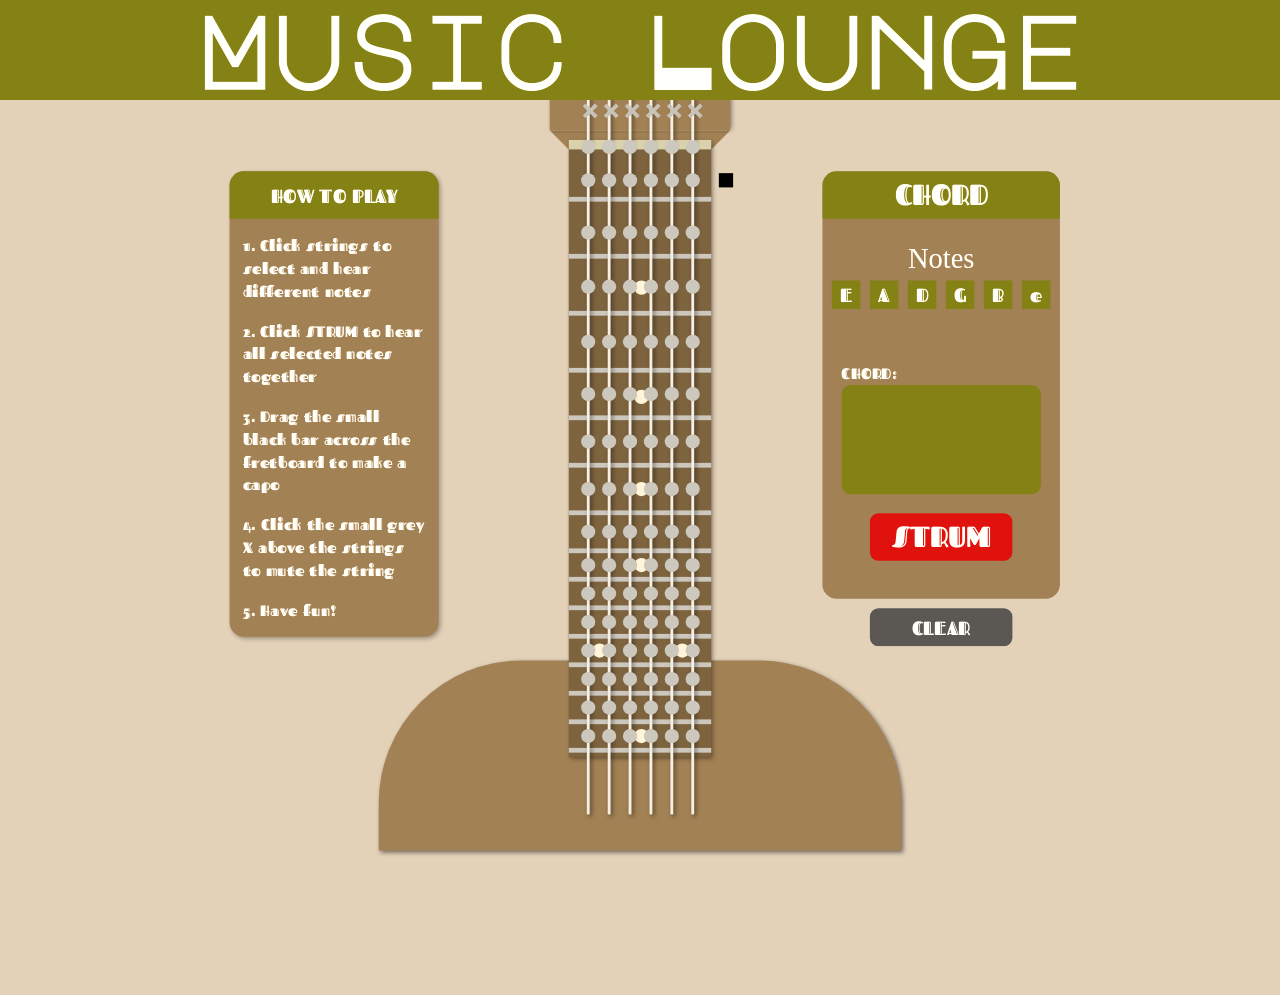
<file: index.html>
<!DOCTYPE html>
<html lang="en">
<head>
  <meta charset="UTF-8">
  <title>Music Lounge</title>
  <link rel="stylesheet" href="styles.css">
  <link rel="preconnect" href="https://fonts.googleapis.com">
  <link rel="preconnect" href="https://fonts.gstatic.com" crossorigin>

  <link href="https://fonts.googleapis.com/css2?family=Fascinate+Inline&display=swap" rel="stylesheet">
  <link href="https://fonts.googleapis.com/css2?family=Major+Mono+Display&display=swap" rel="stylesheet">

</head>
<body>

  <h1 class="logo"> Music Lounge</h1>
  <div class = "whole-guitar">
  <div class = "guitar-body"></div>
  <div class="headstock-triangle"></div>
  <div class="headstock-rectangle"></div>
  <div class="fretboard">
    <span class="mute-btn" data-string="1">✕</span>
    <span class="mute-btn" data-string="2">✕</span>
    <span class="mute-btn" data-string="3">✕</span>
    <span class="mute-btn" data-string="4">✕</span>
    <span class="mute-btn" data-string="5">✕</span>
    <span class="mute-btn" data-string="6">✕</span>
    <div class="nut"></div>
    <div id="capo"></div>
    <!-- Frets -->
    <div class="frets">
      <div class="fret"></div>
      <div class="fret"></div>
      <div class="fret"></div>
      <div class="fret"></div>
      <div class="fret"></div>
      <div class="fret"></div>
      <div class="fret"></div>
      <div class="fret"></div>
      <div class="fret"></div>
      <div class="fret"></div>
      <div class="fret"></div>
      <div class="fret"></div>
      <div class="fret"></div>
      <div class="fret"></div>
      <div class="fret"></div>
    </div>

    <!-- Dot Inlays -->
    <div class="dots">
      <div class="dot"></div>
      <div class="dot"></div>
      <div class="dot"></div>
      <div class="dot"></div>
      <div class="dot"></div>
      <div class="dot"></div>
      <div class="dot"></div>
    </div>
  
    <!-- Strings container -->
    <div class="strings">
      <div class="string"></div>
      <div class="string"></div>
      <div class="string"></div>
      <div class="string"></div>
      <div class="string"></div>
      <div class="string"></div>
    </div>

    <!-- Red Dots -->
    <div class="E-notes">
      <span class="e" data-string="1"></span>
      <span class="e" data-string="1"></span>
      <span class="e" data-string="2"></span>
      <span class="e" data-string="3"></span>
      <span class="e" data-string="3"></span>
      <span class="e" data-string="4"></span>
      <span class="e" data-string="5"></span>
      <span class="e" data-string="6"></span>
      <span class="e" data-string="6"></span>
    </div>

    <div class="F-notes">
      <span class="f" data-string="1"></span>
      <span class="f" data-string="1"></span>
      <span class="f" data-string="2"></span>
      <span class="f" data-string="3"></span>
      <span class="f" data-string="3"></span>
      <span class="f" data-string="4"></span>
      <span class="f" data-string="5"></span>
      <span class="f" data-string="6"></span>
      <span class="f" data-string="6"></span>
    </div>

    <div class="F-notes">
      <span class="fs" data-string="1"></span>
      <span class="fs" data-string="1"></span>
      <span class="fs" data-string="2"></span>
      <span class="fs" data-string="3"></span>
      <span class="fs" data-string="4"></span>
      <span class="fs" data-string="5"></span>
      <span class="fs" data-string="6"></span>
      <span class="fs" data-string="6"></span>
    </div>

    <div class="G-notes">
      <span class="g" data-string="1"></span>
      <span class="g" data-string="1"></span>
      <span class="g" data-string="2"></span>
      <span class="g" data-string="3"></span>
      <span class="g" data-string="4"></span>
      <span class="g" data-string="4"></span>
      <span class="g" data-string="5"></span>
      <span class="g" data-string="6"></span>
      <span class="g" data-string="6"></span>
    </div>

    <div class="Gs-notes">
      <span class="gs" data-string="1"></span>
      <span class="gs" data-string="2"></span>
      <span class="gs" data-string="3"></span>
      <span class="gs" data-string="4"></span>
      <span class="gs" data-string="4"></span>
      <span class="gs" data-string="5"></span>
      <span class="gs" data-string="6"></span>
    </div>

    <div class="A-notes">
      <span class="a" data-string="1"></span>
      <span class="a" data-string="2"></span>
      <span class="a" data-string="2"></span>
      <span class="a" data-string="3"></span>
      <span class="a" data-string="4"></span>
      <span class="a" data-string="4"></span>
      <span class="a" data-string="5"></span>
      <span class="a" data-string="6"></span>
    </div>

    <div class="As-notes">
      <span class="as" data-string="1"></span>
      <span class="as" data-string="2"></span>
      <span class="as" data-string="2"></span>
      <span class="as" data-string="3"></span>
      <span class="as" data-string="4"></span>
      <span class="as" data-string="4"></span>
      <span class="as" data-string="5"></span>
      <span class="as" data-string="6"></span>
    </div>

    <div class="B-notes">
      <span class="b" data-string="1"></span>
      <span class="b" data-string="2"></span>
      <span class="b" data-string="2"></span>
      <span class="b" data-string="3"></span>
      <span class="b" data-string="4"></span>
      <span class="b" data-string="5"></span>
      <span class="b" data-string="5"></span>
      <span class="b" data-string="6"></span>
    </div>

    <div class="C-notes">
      <span class="c" data-string="1"></span>
      <span class="c" data-string="2"></span>
      <span class="c" data-string="2"></span>
      <span class="c" data-string="3"></span>
      <span class="c" data-string="4"></span>
      <span class="c" data-string="5"></span>
      <span class="c" data-string="5"></span>
      <span class="c" data-string="6"></span>
    </div>

    <div class="Cs-notes">
      <span class="cs" data-string="1"></span>
      <span class="cs" data-string="2"></span>
      <span class="cs" data-string="3"></span>
      <span class="cs" data-string="4"></span>
      <span class="cs" data-string="5"></span>
      <span class="cs" data-string="5"></span>
      <span class="cs" data-string="6"></span>
    </div>

    <div class="D-notes">
      <span class="d" data-string="1"></span>
      <span class="d" data-string="2"></span>
      <span class="d" data-string="3"></span>
      <span class="d" data-string="3"></span>
      <span class="d" data-string="4"></span>
      <span class="d" data-string="5"></span>
      <span class="d" data-string="5"></span>
      <span class="d" data-string="6"></span>
    </div>

    <div class="Ds-notes">
      <span class="ds" data-string="1"></span>
      <span class="ds" data-string="2"></span>
      <span class="ds" data-string="3"></span>
      <span class="ds" data-string="3"></span>
      <span class="ds" data-string="4"></span>
      <span class="ds" data-string="5"></span>
      <span class="ds" data-string="6"></span>
    </div>
    </div>

  <div class="instructions-box">
    <div class="instructions-top">HOW TO PLAY</div>
    <div class="instructions-body">
      <div class="instruction-item">1. Click strings to select and hear different notes</div>
      <div class="instruction-item">2. Click STRUM to hear all selected notes together</div>
      <div class="instruction-item">3. Drag the small black bar across the fretboard to make a capo</div>
      <div class="instruction-item">4. Click the small grey X above the strings to mute the string</div>
      <div class="instruction-item">5. Have fun!</div>
    </div>
  </div>

  <div class="Display">
    <div class="top-part">CHORD</div>
    <div class="String-Notes">
      <div class="String-Text">Notes</div>
      <div class="String-1-Note">E</div>
      <div class="String-2-Note">A</div>
      <div class="String-3-Note">D</div>
      <div class="String-4-Note">G</div>
      <div class="String-5-Note">B</div>
      <div class="String-6-Note">e</div>
    </div>
    <div class="chord-section-label">CHORD:</div>
    <div id = "chord-label-text" class="Chord"></div>
    <div class="strum">STRUM</div>

  </div>
  <div class="clear-btn">CLEAR</div>



  <!-- Connect to external JavaScript file -->
  <script type="module" src="./script.js"></script>
  <script type="module" src="./capo.js"></script>
</body>
</html>
</file>
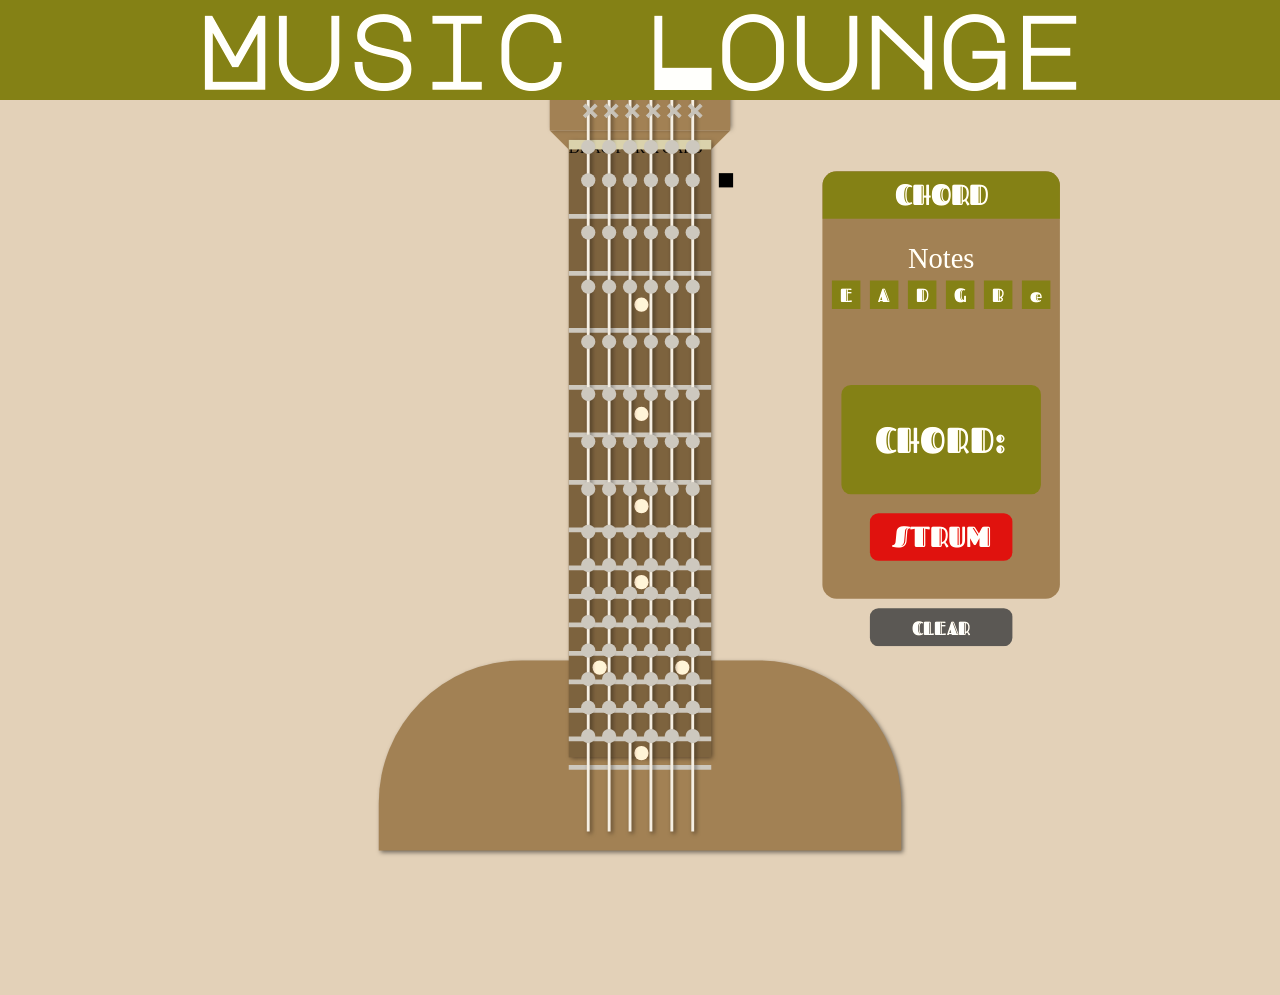
<file: Main.html>
<!DOCTYPE html>
<html lang="en">
<head>
  <meta charset="UTF-8">
  <title>Music Lounge</title>
  <link rel="stylesheet" href="styles.css">
  <link rel="preconnect" href="https://fonts.googleapis.com">
  <link rel="preconnect" href="https://fonts.gstatic.com" crossorigin>

  <link href="https://fonts.googleapis.com/css2?family=Fascinate+Inline&display=swap" rel="stylesheet">
  <link href="https://fonts.googleapis.com/css2?family=Major+Mono+Display&display=swap" rel="stylesheet">

</head>
<body>

  <h1 class="logo"> Music Lounge</h1>
  <div class = "whole-guitar">
  <div class = "guitar-body"></div>
  <div class="headstock-triangle"></div>
  <div class="headstock-rectangle"></div>
  <div class="fretboard">
    <span class="mute-btn" data-string="1">✕</span>
    <span class="mute-btn" data-string="2">✕</span>
    <span class="mute-btn" data-string="3">✕</span>
    <span class="mute-btn" data-string="4">✕</span>
    <span class="mute-btn" data-string="5">✕</span>
    <span class="mute-btn" data-string="6">✕</span>
    <div class="nut"></div>
    <div id="capo"></div>
    <div class="capo-text">DRAG FOR A CAPO</div>
    <!-- Frets -->
    <div class="frets">
      <div class="fret"></div>
      <div class="fret"></div>
      <div class="fret"></div>
      <div class="fret"></div>
      <div class="fret"></div>
      <div class="fret"></div>
      <div class="fret"></div>
      <div class="fret"></div>
      <div class="fret"></div>
      <div class="fret"></div>
      <div class="fret"></div>
      <div class="fret"></div>
      <div class="fret"></div>
      <div class="fret"></div>
      <div class="fret"></div>
    </div>

    <!-- Dot Inlays -->
    <div class="dots">
      <div class="dot"></div>
      <div class="dot"></div>
      <div class="dot"></div>
      <div class="dot"></div>
      <div class="dot"></div>
      <div class="dot"></div>
      <div class="dot"></div>
    </div>
  
    <!-- Strings container -->
    <div class="strings">
      <div class="string"></div>
      <div class="string"></div>
      <div class="string"></div>
      <div class="string"></div>
      <div class="string"></div>
      <div class="string"></div>
    </div>

    <!-- Red Dots -->
    <div class="E-notes">
      <span class="e" data-string="1"></span>
      <span class="e" data-string="1"></span>
      <span class="e" data-string="2"></span>
      <span class="e" data-string="3"></span>
      <span class="e" data-string="3"></span>
      <span class="e" data-string="4"></span>
      <span class="e" data-string="5"></span>
      <span class="e" data-string="6"></span>
      <span class="e" data-string="6"></span>
    </div>

    <div class="F-notes">
      <span class="f" data-string="1"></span>
      <span class="f" data-string="1"></span>
      <span class="f" data-string="2"></span>
      <span class="f" data-string="3"></span>
      <span class="f" data-string="3"></span>
      <span class="f" data-string="4"></span>
      <span class="f" data-string="5"></span>
      <span class="f" data-string="6"></span>
      <span class="f" data-string="6"></span>
    </div>

    <div class="F-notes">
      <span class="fs" data-string="1"></span>
      <span class="fs" data-string="1"></span>
      <span class="fs" data-string="2"></span>
      <span class="fs" data-string="3"></span>
      <span class="fs" data-string="4"></span>
      <span class="fs" data-string="5"></span>
      <span class="fs" data-string="6"></span>
      <span class="fs" data-string="6"></span>
    </div>

    <div class="G-notes">
      <span class="g" data-string="1"></span>
      <span class="g" data-string="1"></span>
      <span class="g" data-string="2"></span>
      <span class="g" data-string="3"></span>
      <span class="g" data-string="4"></span>
      <span class="g" data-string="4"></span>
      <span class="g" data-string="5"></span>
      <span class="g" data-string="6"></span>
      <span class="g" data-string="6"></span>
    </div>

    <div class="Gs-notes">
      <span class="gs" data-string="1"></span>
      <span class="gs" data-string="2"></span>
      <span class="gs" data-string="3"></span>
      <span class="gs" data-string="4"></span>
      <span class="gs" data-string="4"></span>
      <span class="gs" data-string="5"></span>
      <span class="gs" data-string="6"></span>
    </div>

    <div class="A-notes">
      <span class="a" data-string="1"></span>
      <span class="a" data-string="2"></span>
      <span class="a" data-string="2"></span>
      <span class="a" data-string="3"></span>
      <span class="a" data-string="4"></span>
      <span class="a" data-string="4"></span>
      <span class="a" data-string="5"></span>
      <span class="a" data-string="6"></span>
    </div>

    <div class="As-notes">
      <span class="as" data-string="1"></span>
      <span class="as" data-string="2"></span>
      <span class="as" data-string="2"></span>
      <span class="as" data-string="3"></span>
      <span class="as" data-string="4"></span>
      <span class="as" data-string="4"></span>
      <span class="as" data-string="5"></span>
      <span class="as" data-string="6"></span>
    </div>

    <div class="B-notes">
      <span class="b" data-string="1"></span>
      <span class="b" data-string="2"></span>
      <span class="b" data-string="2"></span>
      <span class="b" data-string="3"></span>
      <span class="b" data-string="4"></span>
      <span class="b" data-string="5"></span>
      <span class="b" data-string="5"></span>
      <span class="b" data-string="6"></span>
    </div>

    <div class="C-notes">
      <span class="c" data-string="1"></span>
      <span class="c" data-string="2"></span>
      <span class="c" data-string="2"></span>
      <span class="c" data-string="3"></span>
      <span class="c" data-string="4"></span>
      <span class="c" data-string="5"></span>
      <span class="c" data-string="5"></span>
      <span class="c" data-string="6"></span>
    </div>

    <div class="Cs-notes">
      <span class="cs" data-string="1"></span>
      <span class="cs" data-string="2"></span>
      <span class="cs" data-string="3"></span>
      <span class="cs" data-string="4"></span>
      <span class="cs" data-string="5"></span>
      <span class="cs" data-string="5"></span>
      <span class="cs" data-string="6"></span>
    </div>

    <div class="D-notes">
      <span class="d" data-string="1"></span>
      <span class="d" data-string="2"></span>
      <span class="d" data-string="3"></span>
      <span class="d" data-string="3"></span>
      <span class="d" data-string="4"></span>
      <span class="d" data-string="5"></span>
      <span class="d" data-string="5"></span>
      <span class="d" data-string="6"></span>
    </div>

    <div class="Ds-notes">
      <span class="ds" data-string="1"></span>
      <span class="ds" data-string="2"></span>
      <span class="ds" data-string="3"></span>
      <span class="ds" data-string="3"></span>
      <span class="ds" data-string="4"></span>
      <span class="ds" data-string="5"></span>
      <span class="ds" data-string="6"></span>
    </div>
    </div>

  <div class="Display">
    <div class="top-part">CHORD</div>
    <div class="String-Notes">
      <div class="String-Text">Notes</div>
      <div class="String-1-Note">E</div>
      <div class="String-2-Note">A</div>
      <div class="String-3-Note">D</div>
      <div class="String-4-Note">G</div>
      <div class="String-5-Note">B</div>
      <div class="String-6-Note">e</div>
    </div>
    <div id = "chord-label-text" class="Chord">CHORD:</div>
    <div class="strum">STRUM</div>

  </div>
  <div class="clear-btn">CLEAR</div>



  <!-- Connect to external JavaScript file -->
  <script type="module" src="./script.js"></script>
  <script type="module" src="./capo.js"></script>
</body>
</html>
</file>
<file: styles.css>
html {
    overflow: hidden;
    height: 100%;
}

body {
    margin: 0;
    padding: 0;
    height: 100%;
    background-color: #e3d1b8;
    filter: sepia(20%);
}

.whole-guitar {
    height: 75vh;
    height: 100%;
    transform: scale(0.95); /* Adjust as needed */
    transform-origin: top center;
    position: relative;
    padding-top: 42px;
}

.headstock-triangle {
    position: absolute;
    width: 150px; 
    height: 30px; 
    left: 50%;
    right: 50%;
    border-left: 20px solid transparent;
    border-right: 20px solid transparent;
    border-top: 20px solid rgb(160, 123, 75);
    transform: translate(-50%, -20%);
}

.headstock-rectangle {
    position: absolute;
    width: 190px;
    height: 90px;
    left: 50%;
    right: 50%;
    transform: translate(-50%, -111.1%);
    background-color: rgb(160, 123, 75);
    box-shadow: 2px 0px 5px rgba(0, 0, 0, 0.5);
}


.guitar-body{
    position: absolute;
    background-color:rgb(160, 123, 75);
    left: 50%;
    right: 50%;
    width: 550px;
    height: 200px;
    top: 660px;
    transform: translate(-50%, -35%);
    border-top-left-radius: 150px;
    border-top-right-radius: 150px;
    box-shadow: 2px 2px 5px rgba(0, 0, 0, 0.5);
}



/* ---------- FRETBOARD ----------- */

.fretboard{
    width: 150px;;
    height: 650px;
    background-color: rgb(124, 94, 55);
    position: absolute;
    left: 50%;
    right: 50%;
    transform: translate(-50%, 0%);
    box-shadow: 2px 2px 5px rgba(0, 0, 0, 0.5);

    
}

.mute-btn {
    position: absolute;
    top: -42px;
    width: 15px;
    text-align: center;
    font-size: 22px;
    font-weight: 900;
    color: #bbb;
    -webkit-text-stroke: 1px #bbb;
    cursor: pointer;
    user-select: none;
    z-index: 15;
}

.mute-btn[data-string="1"] { left: 13px; }
.mute-btn[data-string="2"] { left: 35px; }
.mute-btn[data-string="3"] { left: 57px; }
.mute-btn[data-string="4"] { left: 79px; }
.mute-btn[data-string="5"] { left: 101px; }
.mute-btn[data-string="6"] { left: 123px; }

.mute-btn.muted { color: red; -webkit-text-stroke: 1px red; }

.nut{
    position: absolute;
    background-color: rgb(205, 203, 169);
    height: 10px;
    width: 100%;
}

/* -------- STRINGS --------- */

.strings {
    position: absolute;
    width: 100%;
    height: 100%;
  }
  
  .string {
    position: absolute;
    width: 3px;
    height: 810px;
    background-color: rgb(230, 230, 230);
    transform: translate(0, -100px);
    box-shadow: 2px 2px 5px rgba(0, 0, 0, 0.5);
  }
  
  .string:nth-child(1) { left: 19px; }
  .string:nth-child(2) { left: 41px; }
  .string:nth-child(3) { left: 63px; }
  .string:nth-child(4) { left: 85px; }
  .string:nth-child(5) { left: 107px; }
  .string:nth-child(6) { left: 129px; }

/* ---------- FRETS ----------- */

  .frets {
    position: absolute;
    width: 100%;
    height: 100%;
  }

  .fret{
    position: absolute;
    width: 150px;
    height: 5px;
    background-color: silver;
  }

  .fret:nth-child(1) {top: 60px;} /* */ 
  .fret:nth-child(2) {top: 120px;} /* up 50*/
  .fret:nth-child(3) {top: 180px;} /* up 50 */
  .fret:nth-child(4) {top: 240px;} /* up 50 */
  .fret:nth-child(5) {top: 290px;} /* up 40*/
  .fret:nth-child(6) {top: 340px;} /* up 40*/
  .fret:nth-child(7) {top: 390px;} /* up 30*/
  .fret:nth-child(8) {top: 430px;} /* up 20*/
  .fret:nth-child(9) {top: 460px;} /* up 20*/
  .fret:nth-child(10) {top: 490px;} /* up 20*/
  .fret:nth-child(11) {top: 520px;} /* up 20*/
  .fret:nth-child(12) {top: 550px;} /* up 20*/
  .fret:nth-child(13) {top: 580px;} /* up 20*/
  .fret:nth-child(14) {top: 610px;} /* up 20*/
  .fret:nth-child(15) {top: 640px;} /* up 20*/

/* ----------- DOT INLAYS ---------- */

.dots {
    position: absolute;
    width: 100%;
    height: 100%;
}

.dot {
    position: absolute;
    top: 148px;
    width: 15px;
    height: 15px;
    border-radius: 7.5px;
    left: 68.5px;
    background-color:antiquewhite;
}

.dot:nth-child(1) {top: 263px;}
.dot:nth-child(2) {top: 360px;}
.dot:nth-child(3) {top: 440px;}
.dot:nth-child(5) {top: 530px;}
.dot:nth-child(5) {top: 530px; left: 25px;}
.dot:nth-child(6) {top: 530px; left: 112px;}
.dot:nth-child(7) {top: 620px;}


/* ------- silver DOTS -------- */
.E-Notes {
    position: absolute;
    width: 100%;
    height: 100%;
}
 .e {
    position: absolute;
    width: 15px;
    height: 15px;
    border-radius: 7.5px;
    background-color: silver;
 }

 .e:nth-of-type(1) { top: 0px; left: 13px; }
 .e:nth-of-type(2) { top: 530px; left: 13px; }
 .e:nth-of-type(3) { top: 360px; left: 35px; }
 .e:nth-of-type(4) { top: 90px; left: 57px; }
 .e:nth-of-type(5) { top: 590px; left: 57px; }
 .e:nth-of-type(6) { top: 440px; left: 79px; }
 .e:nth-of-type(7) { top: 260px; left: 101px; }
 .e:nth-of-type(8) { top: 0px; left: 123px; }
 .e:nth-of-type(9) { top: 530px; left: 123px; }

 .F-Notes {
    position: absolute;
    width: 100%;
    height: 100%;
 }

 .f {
    position: absolute;
    width: 15px;
    height: 15px;
    border-radius: 7.5px;
    background-color: silver;
 }

 .f:nth-of-type(1) { top: 35px; left: 13px; }
 .f:nth-of-type(2) { top: 560px; left: 13px; }
 .f:nth-of-type(3) { top: 405px; left: 35px; }
 .f:nth-of-type(4) { top: 147px; left: 57px; }
 .f:nth-of-type(5) { top: 620px; left: 57px; }
 .f:nth-of-type(6) { top: 470px; left: 79px; }
 .f:nth-of-type(7) { top: 310px; left: 101px; }
 .f:nth-of-type(8) { top: 35px; left: 123px; }
 .f:nth-of-type(9) { top: 560px; left: 123px; }
 
 .Fs-Notes {
    position: absolute;
    width: 100%;
    height: 100%;
 }

 .fs {
    position: absolute;
    width: 15px;
    height: 15px;
    border-radius: 7.5px;
    background-color: silver;
 }

 .fs:nth-of-type(1) { top: 90px; left: 13px; }
 .fs:nth-of-type(2) { top: 590px; left: 13px; }
 .fs:nth-of-type(3) { top: 440px; left: 35px; }
 .fs:nth-of-type(4) { top: 205px; left: 57px; }
 .fs:nth-of-type(5) { top: 500px; left: 79px; }
 .fs:nth-of-type(6) { top: 360px; left: 101px; }
 .fs:nth-of-type(7) { top: 90px; left: 123px; }
 .fs:nth-of-type(8) { top: 590px; left: 123px; }

 .G-Notes {
    position: absolute;
    width: 100%;
    height: 100%;
 }

 .g {
    position: absolute;
    width: 15px;
    height: 15px;
    border-radius: 7.5px;
    background-color: silver;
 }

 .logo {
    position: relative;
    font-family: 'Major Mono Display';
    color: white;
    font-size: 100px;
    background-color: olive;
    text-align: center;
    height: auto;
    z-index: 10;
    margin: 0;
  }
  
  @keyframes bounce {
    0%, 100% { transform: translateY(0); }
    50% { transform: translateY(-10px); }
  }
  

 .g:nth-of-type(1) { top: 147px; left: 13px; }
 .g:nth-of-type(2) { top: 620px; left: 13px; }
 .g:nth-of-type(3) { top: 470px; left: 35px; }
 .g:nth-of-type(4) { top: 260px; left: 57px; }
 .g:nth-of-type(5) { top: 0px; left: 79px; }
 .g:nth-of-type(6) { top: 530px; left: 79px; }
 .g:nth-of-type(7) { top: 405px; left: 101px; }
 .g:nth-of-type(8) { top: 147px; left: 123px; }
 .g:nth-of-type(9) { top: 620px; left: 123px; }

 .Gs-Notes {
    position: absolute;
    width: 100%;
    height: 100%;
 }

 .gs {
    position: absolute;
    width: 15px;
    height: 15px;
    border-radius: 7.5px;
    background-color: silver;
 }

 .gs:nth-of-type(1) { top: 205px; left: 13px; }
 .gs:nth-of-type(2) { top: 500px; left: 35px; }
 .gs:nth-of-type(3) { top: 310px; left: 57px; }
 .gs:nth-of-type(4) { top: 35px; left: 79px; }
 .gs:nth-of-type(5) { top: 560px; left: 79px; }
 .gs:nth-of-type(6) { top: 440px; left: 101px; }
 .gs:nth-of-type(7) { top: 205px; left: 123px; }

 .A-Notes {
    position: absolute;
    width: 100%;
    height: 100%;
 }

 .a {
    position: absolute;
    width: 15px;
    height: 15px;
    border-radius: 7.5px;
    background-color: silver;
 }

 .a:nth-of-type(1) { top: 260px; left: 13px; }
 .a:nth-of-type(2) { top: 0px; left: 35px; }
 .a:nth-of-type(3) { top: 530px; left: 35px; }
 .a:nth-of-type(4) { top: 360px; left: 57px; }
 .a:nth-of-type(5) { top: 90px; left: 79px; }
 .a:nth-of-type(6) { top: 590px; left: 79px; }
 .a:nth-of-type(7) { top: 470px; left: 101px; }
 .a:nth-of-type(8) { top: 260px; left: 123px; }

 .As-Notes {
    position: absolute;
    width: 100%;
    height: 100%;
 }

 .as {
    position: absolute;
    width: 15px;
    height: 15px;
    border-radius: 7.5px;
    background-color: silver;
 }

 .as:nth-of-type(1) { top: 310px; left: 13px; }
 .as:nth-of-type(2) { top: 35px; left: 35px; }
 .as:nth-of-type(3) { top: 560px; left: 35px; }
 .as:nth-of-type(4) { top: 405px; left: 57px; }
 .as:nth-of-type(5) { top: 147px; left: 79px; }
 .as:nth-of-type(6) { top: 620px; left: 79px; }
 .as:nth-of-type(7) { top: 500px; left: 101px; }
 .as:nth-of-type(8) { top: 310px; left: 123px; }

 .B-Notes {
    position: absolute;
    width: 100%;
    height: 100%;
 }

 .b {
    position: absolute;
    width: 15px;
    height: 15px;
    border-radius: 7.5px;
    background-color: silver;
 }

 .b:nth-of-type(1) { top: 360px; left: 13px; }
 .b:nth-of-type(2) { top: 90px; left: 35px; }
 .b:nth-of-type(3) { top: 590px; left: 35px; }
 .b:nth-of-type(4) { top: 440px; left: 57px; }
 .b:nth-of-type(5) { top: 205px; left: 79px; }
 .b:nth-of-type(6) { top: 0px; left: 101px; }
 .b:nth-of-type(7) { top: 530px; left: 101px; }
 .b:nth-of-type(8) { top: 360px; left: 123px; }

 .C-Notes {
    position: absolute;
    width: 100%;
    height: 100%;
 }

 .c {
    position: absolute;
    width: 15px;
    height: 15px;
    border-radius: 7.5px;
    background-color: silver;
 }

 .c:nth-of-type(1) { top: 405px; left: 13px; }
 .c:nth-of-type(2) { top: 147px; left: 35px; }
 .c:nth-of-type(3) { top: 620px; left: 35px; }
 .c:nth-of-type(4) { top: 470px; left: 57px; }
 .c:nth-of-type(5) { top: 260px; left: 79px; }
 .c:nth-of-type(6) { top: 35px; left: 101px; }
 .c:nth-of-type(7) { top: 560px; left: 101px; }
 .c:nth-of-type(8) { top: 405px; left: 123px; }

 .Cs-Notes {
    position: absolute;
    width: 100%;
    height: 100%;
 }

 .cs {
    position: absolute;
    width: 15px;
    height: 15px;
    border-radius: 7.5px;
    background-color: silver;
 }

 .cs:nth-of-type(1) { top: 440px; left: 13px; }
 .cs:nth-of-type(2) { top: 205px; left: 35px; }
 .cs:nth-of-type(3) { top: 500px; left: 57px; }
 .cs:nth-of-type(4) { top: 310px; left: 79px; }
 .cs:nth-of-type(5) { top: 90px; left: 101px; }
 .cs:nth-of-type(6) { top: 590px; left: 101px; }
 .cs:nth-of-type(7) { top: 440px; left: 123px; }

 .D-Notes {
    position: absolute;
    width: 100%;
    height: 100%;
 }

 .d {
    position: absolute;
    width: 15px;
    height: 15px;
    border-radius: 7.5px;
    background-color: silver;
 }

 .d:nth-of-type(1) { top: 470px; left: 13px; }
 .d:nth-of-type(2) { top: 260px; left: 35px; }
 .d:nth-of-type(3) { top: 0px; left: 57px; }
 .d:nth-of-type(4) { top: 530px; left: 57px; }
 .d:nth-of-type(5) { top: 360px; left: 79px; }
 .d:nth-of-type(6) { top: 147px; left: 101px; }
 .d:nth-of-type(7) { top: 620px; left: 101px; }
 .d:nth-of-type(8) { top: 470px; left: 123px; }
 

 .Ds-Notes {
    position: absolute;
    width: 100%;
    height: 100%;
 }

 .ds {
    position: absolute;
    width: 15px;
    height: 15px;
    border-radius: 7.5px;
    background-color: silver;
 }



 .ds:nth-of-type(1) { top: 500px; left: 13px; }
 .ds:nth-of-type(2) { top: 310px; left: 35px; }
 .ds:nth-of-type(3) { top: 35px; left: 57px; }
 .ds:nth-of-type(4) { top: 560px; left: 57px; }
 .ds:nth-of-type(5) { top: 405px; left: 79px; }
 .ds:nth-of-type(6) { top: 205px; left: 101px; }
 .ds:nth-of-type(7) { top: 500px; left: 123px; }

.barre-chords{
    position: absolute;
    width: 100%;
    height: 100%;
}

#capo {
    position: absolute;
    width: 15px;
    height: 15px;
    background: rgb(165, 169, 180);
    background-color: black;
    left: 158px;
    top: 35px;
    cursor: ew-resize;
    z-index: 10;
}

/*
0 fret: 0
1 fret: 35
2 fret: 90
3 fret: 147
4 fret: 205
5 fret: 260
6 fret: 310
7 fret: 360
8 fret: 405
9 fret: 440
10 fret: 470
11 fret: 500
12 fret: 530
13 fret: 560
14 fret: 590
15 fret: 620
*/

.instructions-box {
    position: absolute;
    width: 220px;
    top: 75px;
    right: 65%;
    transform: translateX(-20px);
    background-color: rgb(160, 123, 75);
    border-radius: 15px;
    box-shadow: 2px 2px 5px rgba(0, 0, 0, 0.3);
}

.instructions-top {
    width: 100%;
    height: 50px;
    background-color: olive;
    font-family: 'Fascinate Inline', cursive;
    text-align: center;
    border-top-left-radius: 15px;
    border-top-right-radius: 15px;
    display: grid;
    place-items: center;
    color: white;
    font-size: 20px;
    box-sizing: border-box;
}

.instructions-body {
    padding: 16px 14px;
}

.instruction-item {
    font-family: 'Fascinate Inline', cursive;
    color: white;
    font-size: 16px;
    line-height: 1.5;
    margin-bottom: 18px;
}

.instruction-item:last-child {
    margin-bottom: 0;
}

.Display{
    position: absolute;
    width: 250px;
    height: 450px;
    background-color:rgb(160, 123, 75);
    top: 75px;
    left: 65%;
    border-radius: 15px;
}

.top-part{
    position: absolute;
    width: 100%;
    height: 50px;
    background-color: olive;
    font-family: 'Fascinate Inline', cursive; 
    text-align: center;
    border-top-left-radius: 15px;
    border-top-right-radius: 15px;
    display: grid;
    place-items: center;
    color: white;
    font-size: 30px;
}

.clear-btn {
    position: absolute;
    width: 150px;
    height: 40px;
    top: 535px;
    left: 65%;
    transform: translate(50px, 0);
    background-color: #555;
    color: white;
    display: grid;
    place-items: center;
    border-radius: 9px;
    font-size: 20px;
    font-family: 'Fascinate Inline', cursive;
    cursor: pointer;
    user-select: none;
}

.strum{
    position: absolute;
    width: 150px;
    height: 50px;
    top: 360px;
    left: 50px;
    background-color: red;
    color: white;
    display: grid;
    place-items: center;
    border-radius: 9px;
    font-size: 30px;
    font-family: 'Fascinate Inline', cursive;
}

.chord-section-label {
    position: absolute;
    top: 202px;
    left: 20px;
    color: white;
    font-family: 'Fascinate Inline', cursive;
    font-size: 16px;
}

.Chord {
    position: absolute;
    width: 210px;
    height: 115px;
    top: 225px;
    left: 20px;
    background-color: olive;
    color: white;
    display: grid;
    place-items: center;
    border-radius: 10px;
    font-size: 38px;
    font-family: 'Fascinate Inline', cursive;
}

.String-Notes {
    /* position: absolute;
    width: 200px;
    height: 50px;
    top: 115px;
    left: 27px;
    background-color: olive;
    display: grid;
    place-items: center;
    color: white;
    font-family: 'Fascinate Inline', cursive; */
    Position: absolute;
    width: 100%;
    height: 100%;

}

.String-1-Note {
   position: absolute;
   width: 30px;
   height: 30px;
   top: 115px;
   left: 10px;
   background-color: olive;
   display: grid;
   place-items: center;
   color: white;
   font-family: 'Fascinate Inline', cursive;
   font-size: 20px
}

.String-2-Note {
   position: absolute;
   width: 30px;
   height: 30px;
   top: 115px;
   left: 50px;
   background-color: olive;
   display: grid;
   place-items: center;
   color: white;
   font-family: 'Fascinate Inline', cursive;
   font-size: 20px
}

.String-3-Note {
   position: absolute;
   width: 30px;
   height: 30px;
   top: 115px;
   left: 90px;
   background-color: olive;
   display: grid;
   place-items: center;
   color: white;
   font-family: 'Fascinate Inline', cursive;
   font-size: 20px
}

.String-4-Note {
   position: absolute;
   width: 30px;
   height: 30px;
   top: 115px;
   left: 130px;
   background-color: olive;
   display: grid;
   place-items: center;
   color: white;
   font-family: 'Fascinate Inline', cursive;
   font-size: 20px
}

.String-5-Note {
   position: absolute;
   width: 30px;
   height: 30px;
   top: 115px;
   left: 170px;
   background-color: olive;
   display: grid;
   place-items: center;
   color: white;
   font-family: 'Fascinate Inline', cursive;
   font-size: 20px
}

.String-6-Note {
   position: absolute;
   width: 30px;
   height: 30px;
   top: 115px;
   left: 210px;
   background-color: olive;
   display: grid;
   place-items: center;
   color: white;
   font-family: 'Fascinate Inline', cursive;
   font-size: 20px;
}

.String-Text {
   position: absolute;
   width: 100px;
   height: 40px;
   top: 75px;
   left: 90px;
   color: white;
   font-size: 30px;

}
</file>
